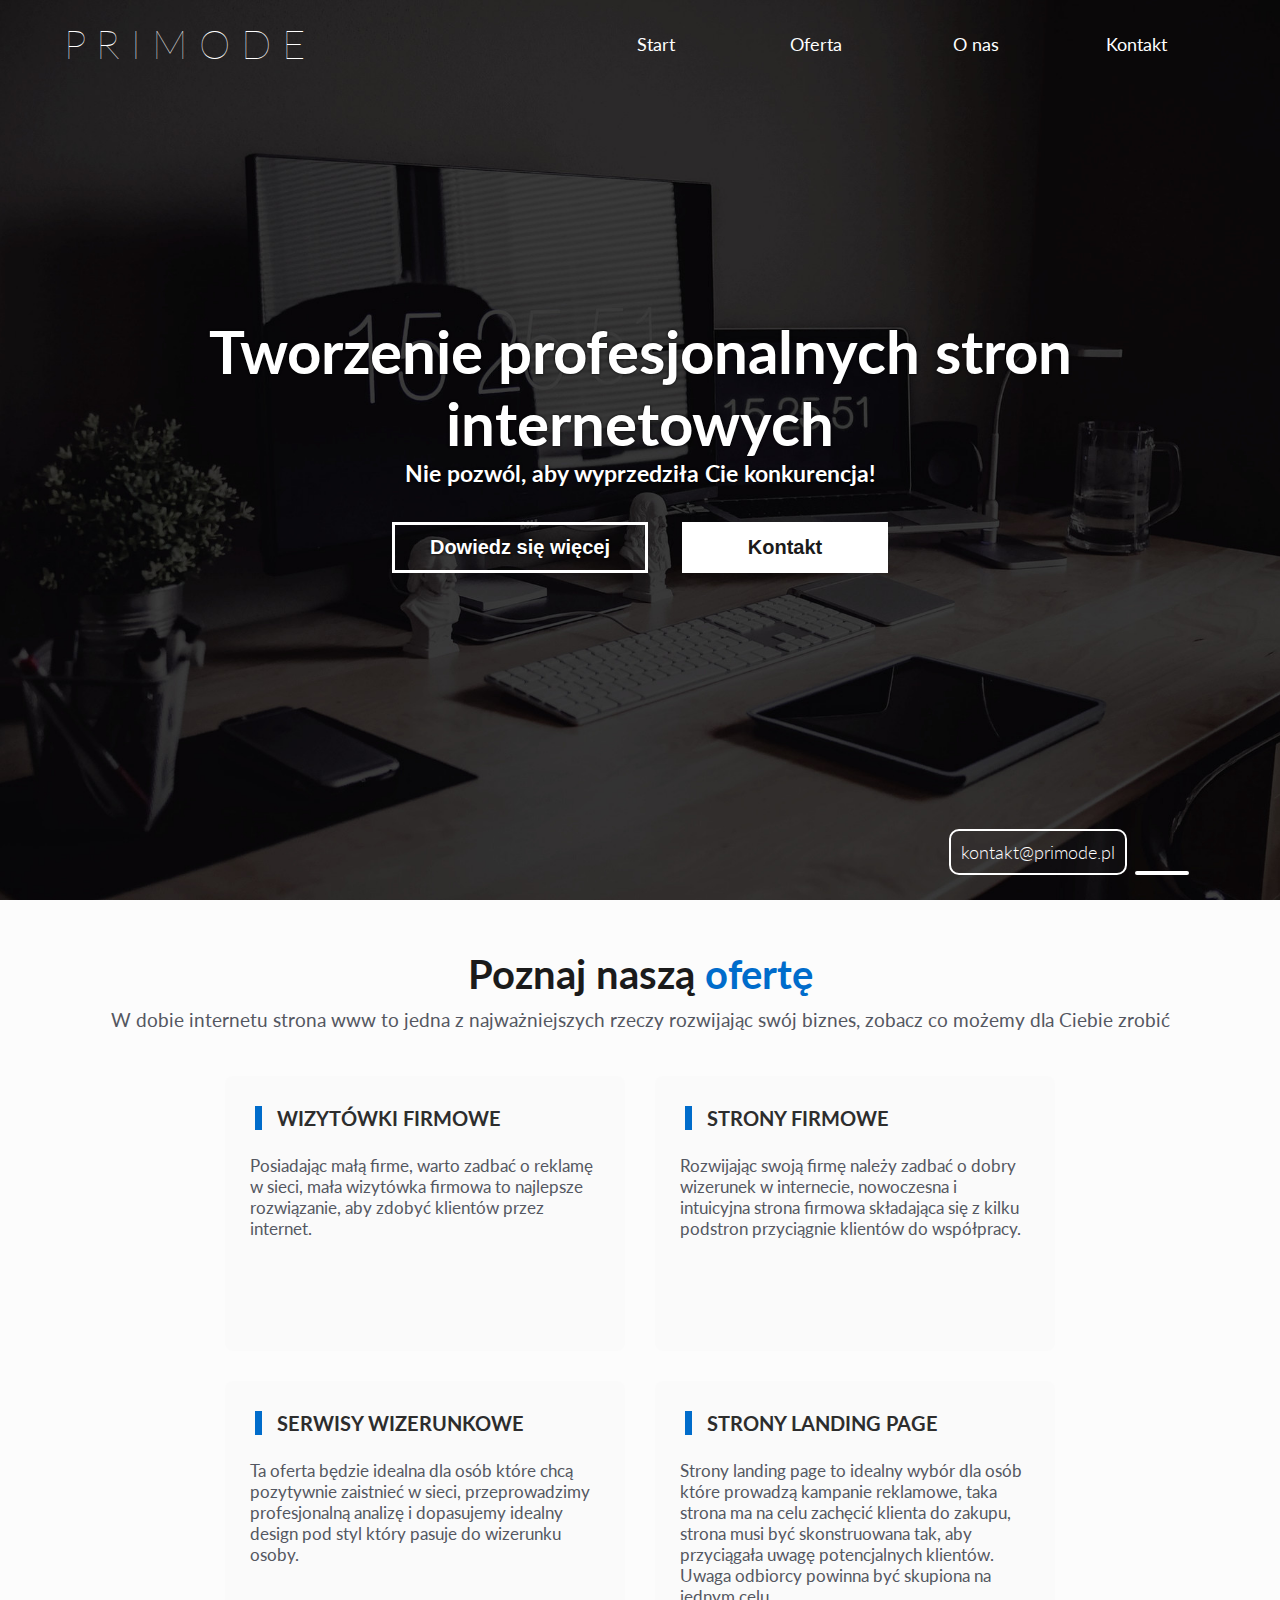
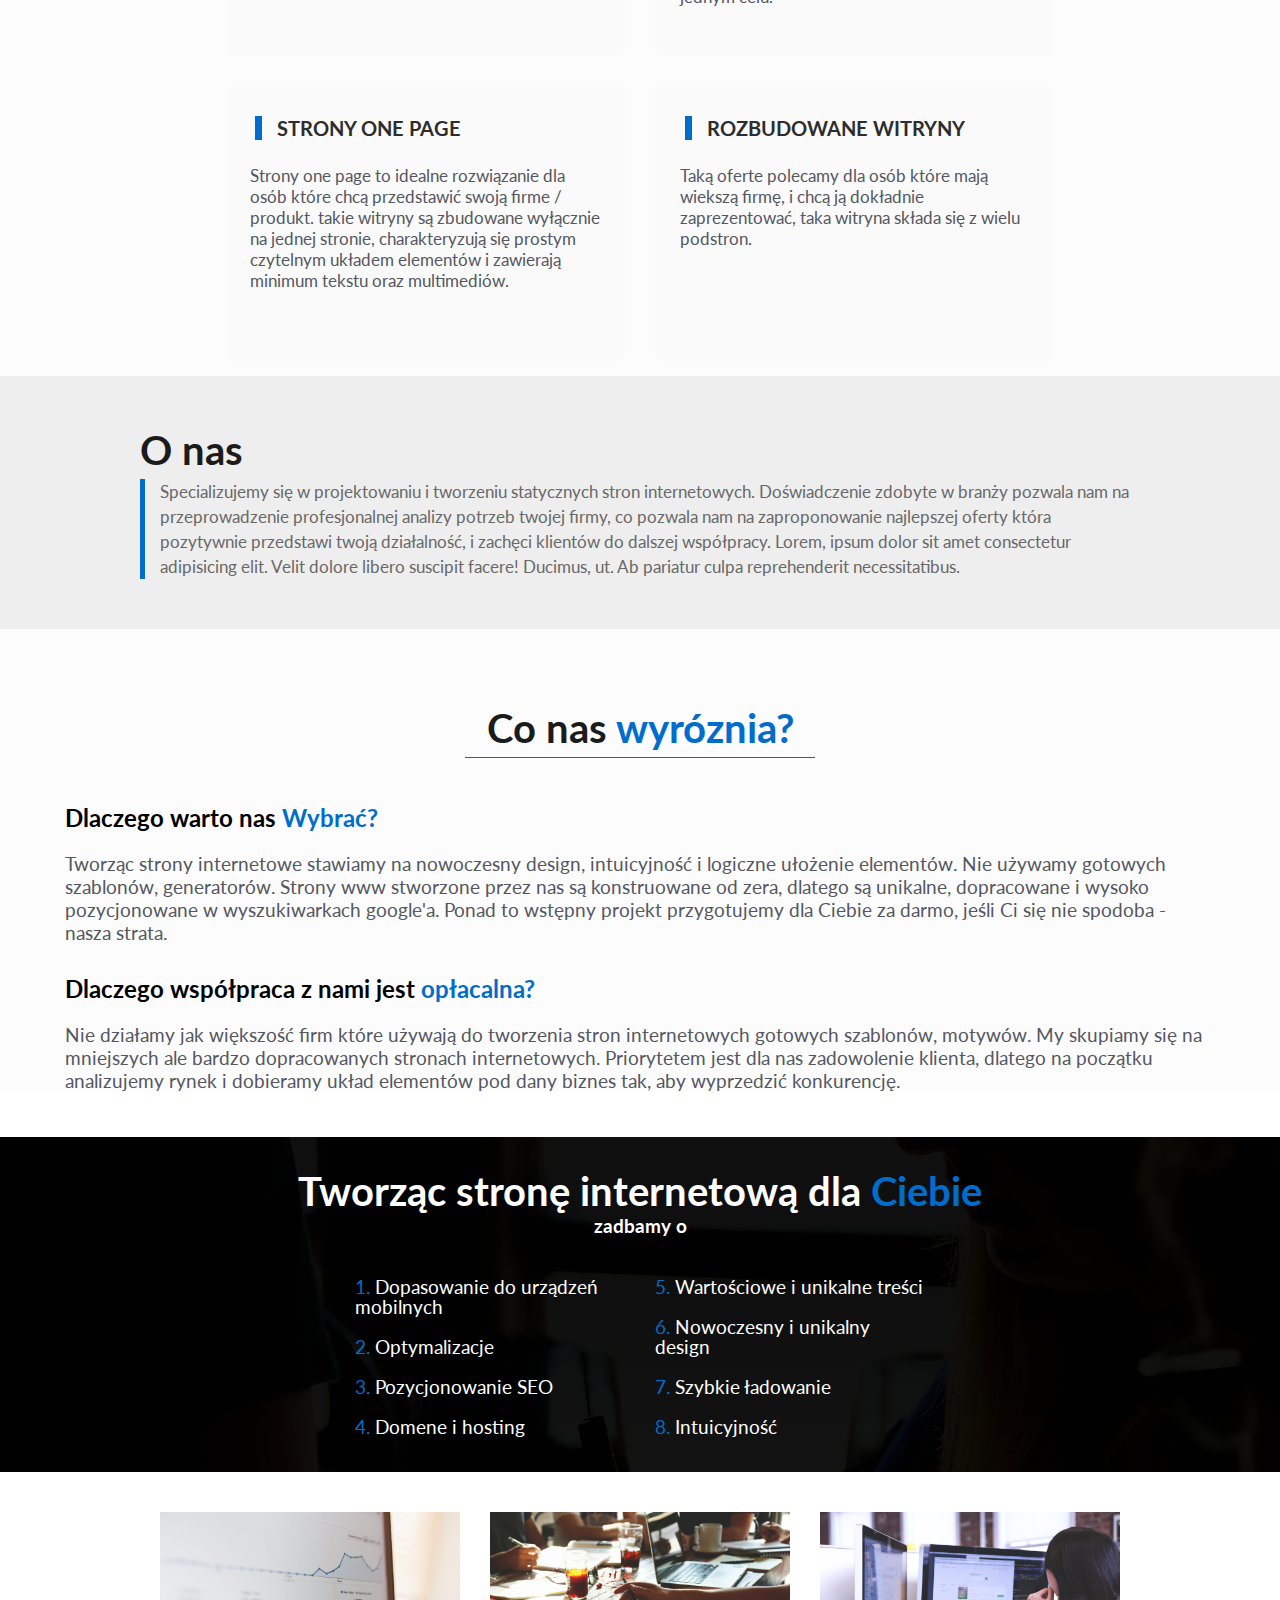
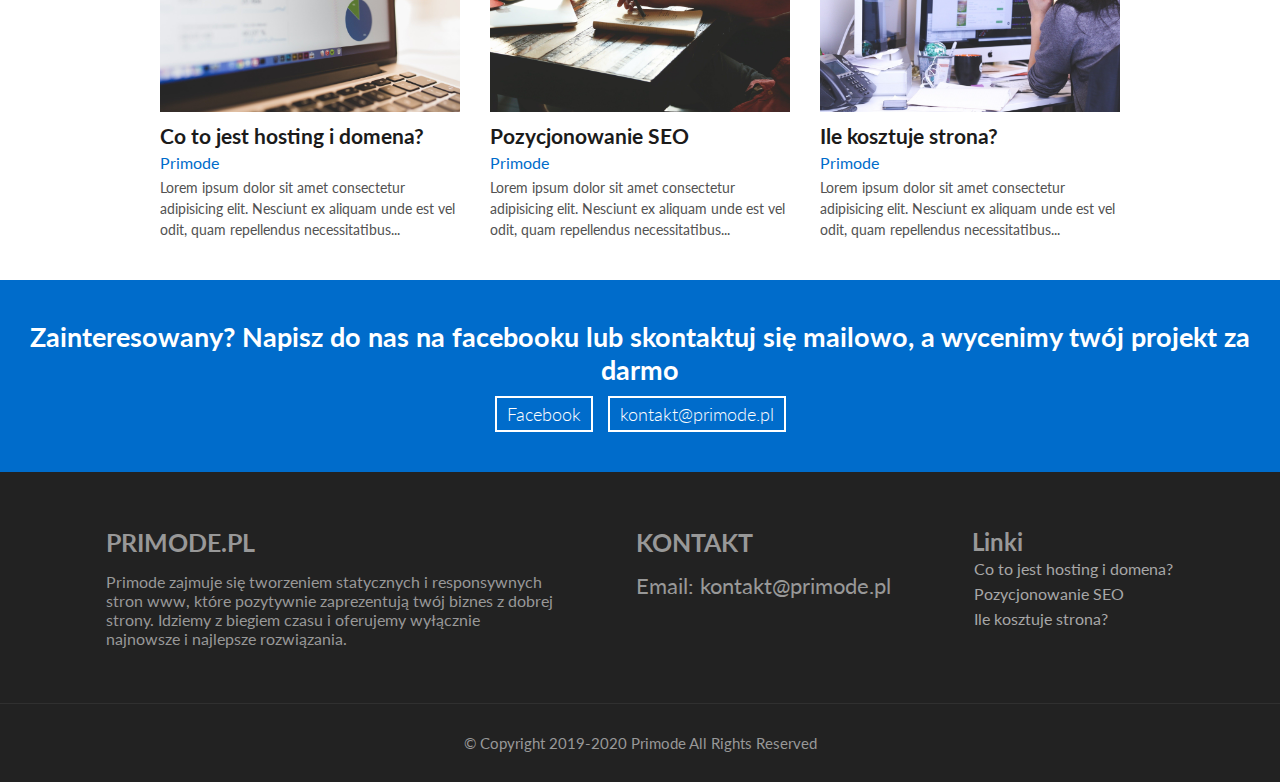
<file: index.html>
<!DOCTYPE html>
<html lang="pl">
<head>
    <meta charset="UTF-8">
    <meta name="viewport" content="width=device-width, initial-scale=1">
    <meta name="description" content="Zajmujemy się projektowaniem i tworzeniem profesjonalnych i nowoczesnych stron internetowych, które będą najlepszą wizytówką dla Twojego biznesu. ">
    <meta http-equiv="X-UA-Compatible" content="ie=edge,chrome=1">
    <meta name="robots" content="index, follow">
    <meta name="author" content="Primode">
    <title>Projektowanie i tworzenie nowoczesnych stron internetowych | Primode</title>
    <link rel="Stylesheet" href="style.css">
    <link rel="shortcut icon" href="images/gm.png">

    <link rel="stylesheet" href="https://use.fontawesome.com/releases/v5.7.2/css/all.css" integrity="sha384-fnmOCqbTlWIlj8LyTjo7mOUStjsKC4pOpQbqyi7RrhN7udi9RwhKkMHpvLbHG9Sr" crossorigin="anonymous">

    <link href="https://fonts.googleapis.com/css?family=Lato&display=swap" rel="stylesheet">

</head>
<body>
    <header id="home">
        <nav class="nav">
            <div class="navigation">
                <div class="logo">
                    <a href="index.html"><h2>P R I M O D E</h2></a>
                </div>
                <div class="menu-toggle" id="menu-toggle">
                    <i class="fas fa-bars"></i>
                </div>
                <div class="menu">
                    <ul class="list-ul">
                        <li class="list-li"><a href="#home">Start</a></li>
                        <li class="list-li"><a href="#offer">Oferta</a></li>
                        <li class="list-li"><a href="#about-us">O nas</a></li>	
                        <li class="list-li"><a href="#contact">Kontakt</a></li>			
                    </ul>
                </div>
            </div>
        </nav>
        <section class="main">
            <div class="main-container">
                <h1>Tworzenie profesjonalnych stron internetowych</h1>
                <h2>Nie pozwól, aby wyprzedziła Cie konkurencja!</h2>
                <div class="main-container-button">
                    <a class="button" href="#offer">Dowiedz się więcej</a>
                    <a class="button-contact" href="#contact">Kontakt</a>
                </div>
            </div>
            <div class="icons">
                <div class="icon-fb">
                    <a href="#">
                        <span class="fab fa-facebook-f"></span>
                    </a>
                </div>
                <div class="icon-email"><h3 class="icons-h3">kontakt@primode.pl</h3></div>
                <div class="down">
                    <a href="#contact">
                        <span class="fas fa-chevron-down" ></span>
                    </a>
                </div>
            </div>
        </section>
    </header>
    <main>
        <section class="offer" id="offer">
            <h2 class="offer-text-h2">Poznaj naszą <span class="offer-span">ofertę</span></h2>
            <p class="offer-text-p">W dobie internetu strona www to jedna z najważniejszych rzeczy rozwijając swój biznes, zobacz co możemy dla Ciebie zrobić</p>
            <div class="offer-container">
                <div class="offer-tiles">
                    <h2 class="offer-tiles-h2">WIZYTÓWKI FIRMOWE</h2>
                    <p class="offer-tiles-p">Posiadając małą firme, warto zadbać o reklamę w sieci, mała wizytówka firmowa to najlepsze rozwiązanie, aby zdobyć klientów przez internet. </p>
                </div>
                <div class="offer-tiles">
                    <h2 class="offer-tiles-h2">STRONY FIRMOWE</h2>
                    <p class="offer-tiles-p">Rozwijając swoją firmę należy zadbać o dobry wizerunek w internecie, nowoczesna i intuicyjna strona firmowa składająca się z kilku podstron przyciągnie klientów do współpracy.</p>
                </div>
                <div class="offer-tiles">
                    <h2 class="offer-tiles-h2">SERWISY WIZERUNKOWE</h2>
                    <p class="offer-tiles-p">Ta oferta będzie idealna dla osób które chcą pozytywnie zaistnieć w sieci, przeprowadzimy profesjonalną analizę i dopasujemy idealny design pod styl który pasuje do wizerunku osoby.</p>
                </div>
                <div class="offer-tiles">
                    <h2 class="offer-tiles-h2">STRONY LANDING PAGE</h2>
                    <p class="offer-tiles-p">Strony landing page to idealny wybór dla osób które prowadzą kampanie reklamowe, taka strona ma na celu zachęcić klienta do zakupu, strona musi być skonstruowana tak, aby przyciągała uwagę potencjalnych klientów. Uwaga odbiorcy powinna być skupiona na jednym celu.</p>
                </div>
                <div class="offer-tiles">
                    <h2 class="offer-tiles-h2">STRONY ONE PAGE</h2>
                    <p class="offer-tiles-p">Strony one page to idealne rozwiązanie dla osób które chcą przedstawić swoją firme / produkt. takie witryny są zbudowane wyłącznie na jednej stronie, charakteryzują się prostym czytelnym układem elementów i zawierają minimum tekstu oraz multimediów. </p>
                </div>
                <div class="offer-tiles">
                    <h2 class="offer-tiles-h2">ROZBUDOWANE WITRYNY</h2>
                    <p class="offer-tiles-p">Taką oferte polecamy dla osób które mają wiekszą firmę, i chcą ją dokładnie zaprezentować, taka witryna składa się z wielu podstron.   </p>
                </div>
            </div>
        </section>
        <section class="about-us" id="about-us">
            <div class="about-us-text">
                <h2 class="about-us-text-h2">O <span class="about-us-text-span">nas</span></h2>
                <p class="about-us-text-p">Specializujemy się w projektowaniu i tworzeniu statycznych stron internetowych. Doświadczenie zdobyte w branży pozwala nam na przeprowadzenie profesjonalnej analizy potrzeb twojej firmy, co pozwala nam na zaproponowanie najlepszej oferty która pozytywnie przedstawi twoją działalność, i zachęci klientów do dalszej współpracy. Lorem, ipsum dolor sit amet consectetur adipisicing elit. Velit dolore libero suscipit facere! Ducimus, ut. Ab pariatur culpa reprehenderit necessitatibus.</p>
            </div>
        </section>
        <section class="content">
            <h2 class="content-text-h2">Co nas <span class="content-text-span">wyróznia?</span></h2>
            <p class="content-text-p"></p>
            <div class="content-container-text">
                <h2 class="content-container-text-h2">Dlaczego warto nas <span class="content-container-text-span">Wybrać?</span></h2>
                <p class="content-container-text-p">Tworząc strony internetowe stawiamy na nowoczesny design, intuicyjność i logiczne ułożenie elementów. Nie używamy gotowych szablonów, generatorów. Strony www stworzone przez nas są konstruowane od zera, dlatego są unikalne, dopracowane i wysoko pozycjonowane w wyszukiwarkach google'a. Ponad to wstępny projekt przygotujemy dla Ciebie za darmo, jeśli Ci się nie spodoba - nasza strata.</p>
                <h2 class="content-container-text-h2">Dlaczego współpraca z nami jest <span class="content-container-text-span">opłacalna?</span></h2>
                <p class="content-container-text-p">Nie działamy jak większość firm które używają do tworzenia stron internetowych gotowych szablonów, motywów. My skupiamy się na mniejszych ale bardzo dopracowanych stronach internetowych. Priorytetem jest dla nas zadowolenie klienta, dlatego na początku analizujemy rynek i dobieramy układ elementów pod dany biznes tak, aby wyprzedzić konkurencję.</p>
            </div>
        </section>
        <section class="description">
            <div class="description-container">
                <h2 class="description-container-h2">Tworząc stronę internetową dla <span class="description-container-h2-span">Ciebie</span></h2>
                <h3 class="description-container-h3">zadbamy o</h3>
                <div class="description-content">
                    <div class="description-content-container">
                        <ul class="description-ul">
                            <li class="description-li"><span class="description-span">1.</span> Dopasowanie do urządzeń mobilnych</li>
                            <li class="description-li"><span class="description-span">2.</span> Optymalizacje</li>
                            <li class="description-li"><span class="description-span">3.</span> Pozycjonowanie SEO</li>
                            <li class="description-li"><span class="description-span">4.</span> Domene i hosting</li>
                        </ul>
                    </div>
                    <div class="description-content-container">
                        <ul class="description-ul">
                            <li class="description-li"><span class="description-span">5.</span> Wartościowe i unikalne treści</li>
                            <li class="description-li"><span class="description-span">6.</span> Nowoczesny i unikalny design</li>
                            <li class="description-li"><span class="description-span">7.</span> Szybkie ładowanie</li>
                            <li class="description-li"><span class="description-span">8.</span> Intuicyjność</li>
                        </ul>
                    </div>
                </div>
            </div>
        </section>
        <section class="blog">
            <div class="blog-container">
                <div class="blog-tiles">
                    <div class="picture">
                        <img src="images/photo1.jpg">
                        <div class="pic"></div>
                    </div>
                    <h2>Co to jest hosting i domena?</h2>
                    <p class="name">Primode</p>
                    <p class="blog-description">Lorem ipsum dolor sit amet consectetur adipisicing elit. Nesciunt ex aliquam unde est vel odit, quam repellendus necessitatibus...</p>
                </div>
                <div class="blog-tiles">
                    <div class="picture">
                        <img src="images/photo2.jpg">
                        <div class="pic"></div>
                    </div>
                    <h2>Pozycjonowanie SEO</h2>
                    <p class="name">Primode</p>
                    <p class="blog-description">Lorem ipsum dolor sit amet consectetur adipisicing elit. Nesciunt ex aliquam unde est vel odit, quam repellendus necessitatibus...</p>
                </div>
                <div class="blog-tiles">
                    <div class="picture">
                        <img src="images/photo3.jpg">
                        <div class="pic"></div>
                    </div>
                    <h2>Ile kosztuje strona?</h2>
                    <p class="name">Primode</p>
                    <p class="blog-description">Lorem ipsum dolor sit amet consectetur adipisicing elit. Nesciunt ex aliquam unde est vel odit, quam repellendus necessitatibus...</p>
                    
                </div>
            </div>    
            </section>
        <section class="mini-contact">
            <div class="mini-contact-container">
                <h2 class="mini-contact-container-h2">Zainteresowany? Napisz do nas na facebooku lub skontaktuj się mailowo, a wycenimy twój projekt za darmo</h2>
                <div class="mini-contact-content">
                    <div class="mini-contact-fb">
                        <a href="#">
                            <h3 class="icons-h3">Facebook</h3>
                        </a>
                    </div>
                    <div class="mini-contact-email"><h3 class="icons-h3">kontakt@primode.pl</h3></div>
                </div>
            </div>
        </section>
    </main>
    <footer>
        <section class="contact" id="contact">
            <div class="contact-left">
                <h2 class="contact-left-h2">PRIMODE.PL</h2>
                <p class="contact-left-p">Primode zajmuje się tworzeniem statycznych i responsywnych stron www, które pozytywnie zaprezentują twój biznes z dobrej strony. Idziemy z biegiem czasu i oferujemy wyłącznie najnowsze i najlepsze rozwiązania.</p>
            </div>
            <div class="contact-right">
                <h2 class="contact-left-h2">KONTAKT</h2>
                <p class="contact-right-p">Email: kontakt@primode.pl</p>
                <span class="fab fa-facebook-square"></span>
            </div>
            <div class="contact-center">
                <h2 class="contact-center-h2">Linki</h2>
                <a href="#">Co to jest hosting i domena?</a><br>
                <a href="#">Pozycjonowanie SEO</a><br>
                <a href="#">Ile kosztuje strona?</a>
            </div>
        </section>
        <div class="footer">
            <p>© Copyright 2019-2020 Primode All Rights Reserved</p>
            
        </div>
    </footer>

    <script src="https://code.jquery.com/jquery-3.3.1.js"></script>
    <script src="menu.js"></script>
    <script src="nav.js"></script>
    <script src="scroll.js"></script>
</body>
</html>
</file>
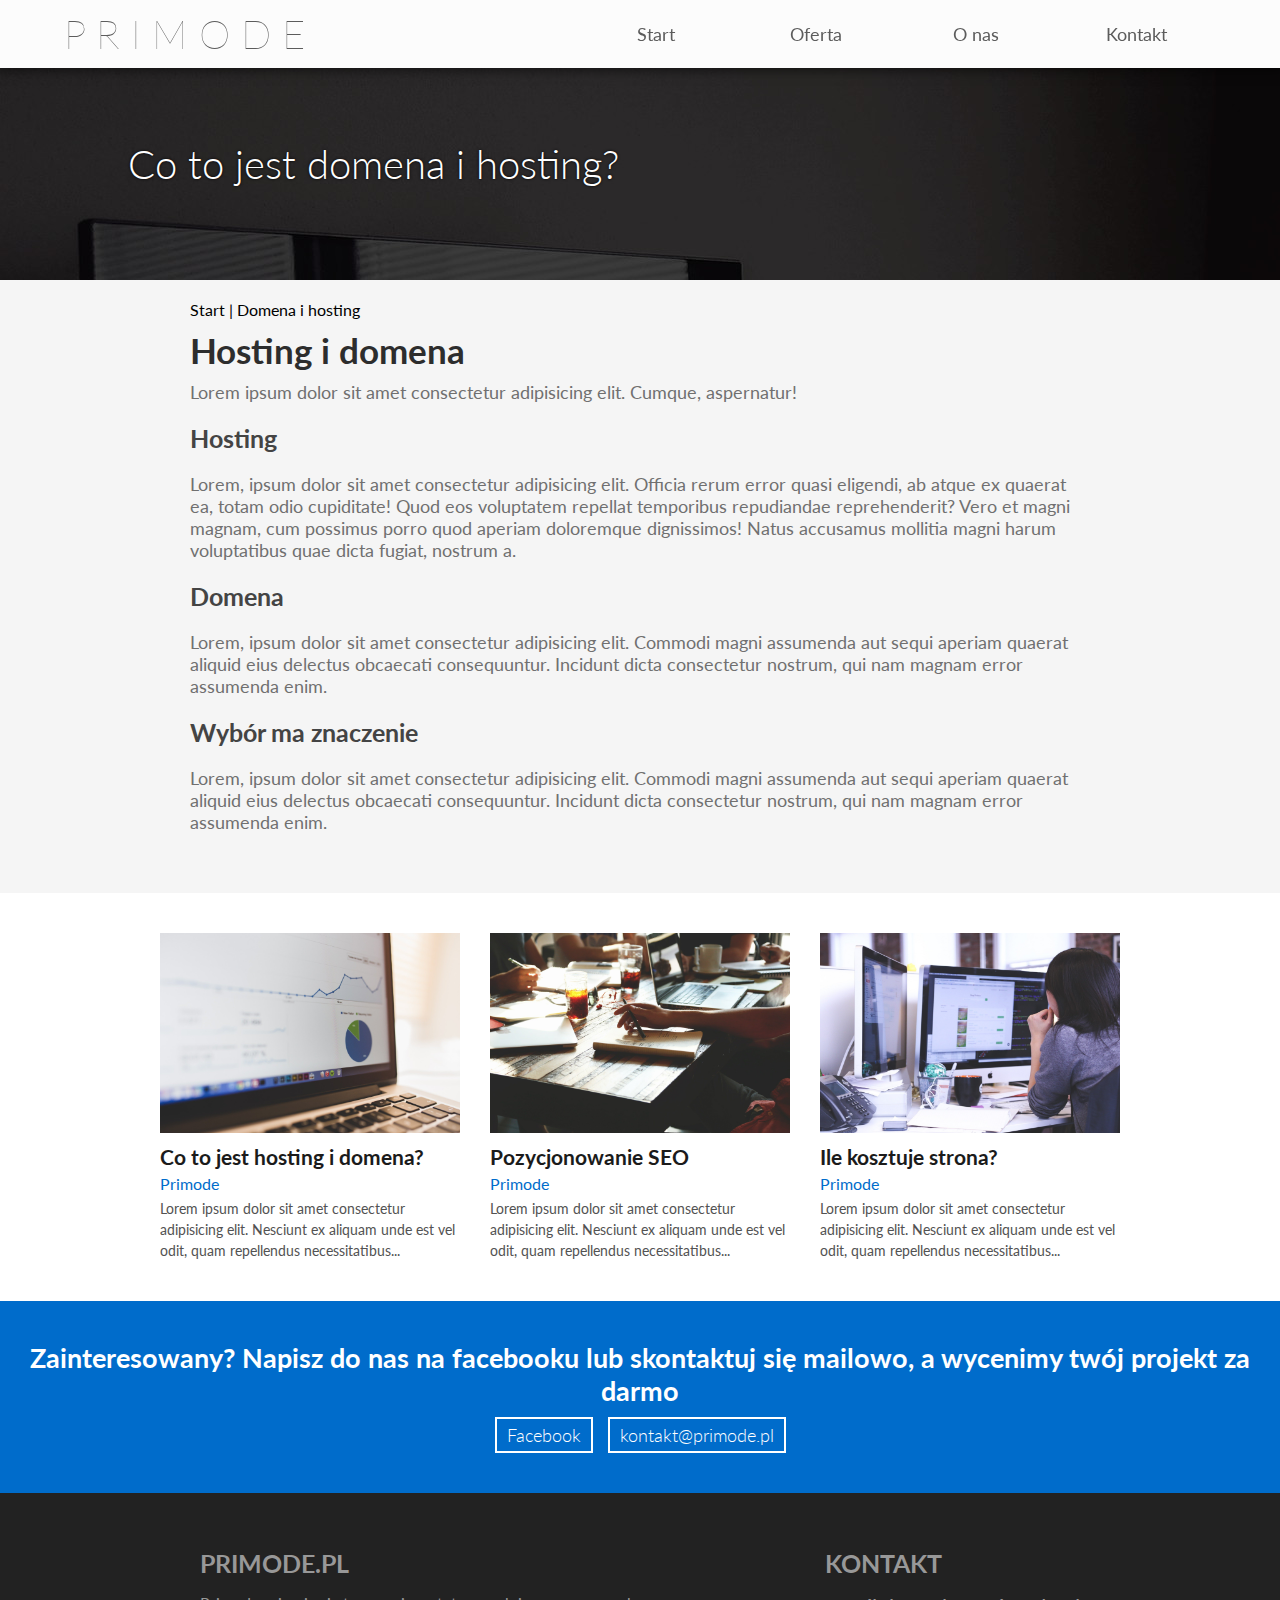
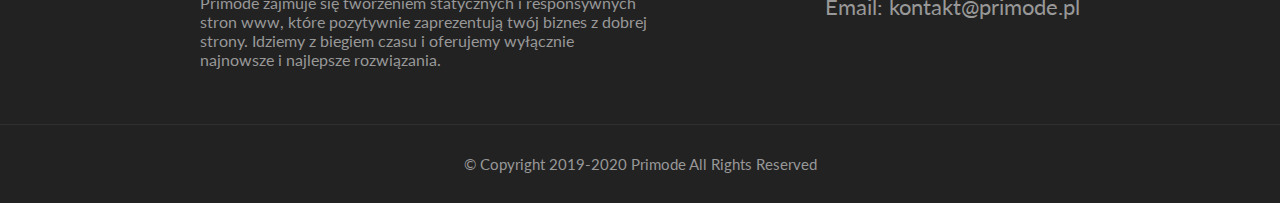
<file: Hosting-domena.html>
<!DOCTYPE html>
<html lang="pl">
<head>
    <meta charset="UTF-8">
    <meta name="viewport" content="width=device-width, initial-scale=1">
    <meta name="description" content="Zajmujemy się projektowaniem i tworzeniem profesjonalnych i nowoczesnych stron internetowych, które będą najlepszą wizytówką dla Twojego biznesu. ">
    <meta http-equiv="X-UA-Compatible" content="ie=edge,chrome=1">
    <meta name="robots" content="index, follow">
    <meta name="author" content="Primode">
    <title>Projektowanie i tworzenie nowoczesnych stron internetowych | Primode</title>
    <link rel="Stylesheet" href="style.css">
    <link rel="shortcut icon" href="images/gm.png">

    <link rel="stylesheet" href="https://use.fontawesome.com/releases/v5.7.2/css/all.css" integrity="sha384-fnmOCqbTlWIlj8LyTjo7mOUStjsKC4pOpQbqyi7RrhN7udi9RwhKkMHpvLbHG9Sr" crossorigin="anonymous">

    <link href="https://fonts.googleapis.com/css?family=Lato&display=swap" rel="stylesheet">

</head>
<body>
    <header id="home">
        <nav class="nav-active">
            <div class="navigation">
                <div class="logo">
                    <a href="index.html"><h2>P R I M O D E</h2></a>
                </div>
                <div class="menu-toggle" id="menu-toggle">
                    <i class="fas fa-bars"></i>
                </div>
                <div class="menu">
                    <ul class="list-ul">
                        <li class="list-li"><a href="#home">Start</a></li>
                        <li class="list-li"><a href="index.html">Oferta</a></li>
                        <li class="list-li"><a href="#about-us">O nas</a></li>	
                        <li class="list-li"><a href="#contact">Kontakt</a></li>			
                    </ul>
                </div>
            </div>
        </nav>
    </header>
    <main>
        <section class="main-window">
            <h1>Co to jest domena i hosting?</h1>
        </section>
        <section class="content-place">
            <div class="content-container">
                <div class="content-container-text-place">
                    <div class="content-container-a">
                        <a href="#">Start</a> | <a href="#">Domena i hosting</a>
                    </div>
                    <h2>Hosting i domena</h2>
                    <p>Lorem ipsum dolor sit amet consectetur adipisicing elit. Cumque, aspernatur!</p>
                    <h3>Hosting</h3>
                    <p>Lorem, ipsum dolor sit amet consectetur adipisicing elit. Officia rerum error quasi eligendi, ab atque ex quaerat ea, totam odio cupiditate! Quod eos voluptatem repellat temporibus repudiandae reprehenderit? Vero et magni magnam, cum possimus porro quod aperiam doloremque dignissimos! Natus accusamus mollitia magni harum voluptatibus quae dicta fugiat, nostrum a.</p>
                    <h3>Domena</h3>
                    <p>Lorem, ipsum dolor sit amet consectetur adipisicing elit. Commodi magni assumenda aut sequi aperiam quaerat aliquid eius delectus obcaecati consequuntur. Incidunt dicta consectetur nostrum, qui nam magnam error assumenda enim.</p>
                    <h3>Wybór ma znaczenie</h3>
                    <p>Lorem, ipsum dolor sit amet consectetur adipisicing elit. Commodi magni assumenda aut sequi aperiam quaerat aliquid eius delectus obcaecati consequuntur. Incidunt dicta consectetur nostrum, qui nam magnam error assumenda enim.</p>
                </div>
            </div>
        </section>
        </section>
        <section class="blog">
            <div class="blog-container">
                <div class="blog-tiles">
                    <div class="picture">
                        <img src="images/photo1.jpg">
                        <div class="pic"></div>
                    </div>
                    <h2>Co to jest hosting i domena?</h2>
                    <p class="name">Primode</p>
                    <p class="blog-description">Lorem ipsum dolor sit amet consectetur adipisicing elit. Nesciunt ex aliquam unde est vel odit, quam repellendus necessitatibus...</p>
                </div>
                <div class="blog-tiles">
                    <div class="picture">
                        <img src="images/photo2.jpg">
                        <div class="pic"></div>
                    </div>
                    <h2>Pozycjonowanie SEO</h2>
                    <p class="name">Primode</p>
                    <p class="blog-description">Lorem ipsum dolor sit amet consectetur adipisicing elit. Nesciunt ex aliquam unde est vel odit, quam repellendus necessitatibus...</p>
                </div>
                <div class="blog-tiles">
                    <div class="picture">
                        <img src="images/photo3.jpg">
                        <div class="pic"></div>
                    </div>
                    <h2>Ile kosztuje strona?</h2>
                    <p class="name">Primode</p>
                    <p class="blog-description">Lorem ipsum dolor sit amet consectetur adipisicing elit. Nesciunt ex aliquam unde est vel odit, quam repellendus necessitatibus...</p>
                    
                </div>
            </div>    
            </section>
        <section class="mini-contact">
            <div class="mini-contact-container">
                <h2 class="mini-contact-container-h2">Zainteresowany? Napisz do nas na facebooku lub skontaktuj się mailowo, a wycenimy twój projekt za darmo</h2>
                <div class="mini-contact-content">
                    <div class="mini-contact-fb">
                        <a href="#">
                            <h3 class="icons-h3">Facebook</h3>
                        </a>
                    </div>
                    <div class="mini-contact-email"><h3 class="icons-h3">kontakt@primode.pl</h3></div>
                </div>
            </div>
        </section>
    </main>
    <footer>
        <section class="contact" id="contact">
            <div class="contact-left">
                <h2 class="contact-left-h2">PRIMODE.PL</h2>
                <p class="contact-left-p">Primode zajmuje się tworzeniem statycznych i responsywnych stron www, które pozytywnie zaprezentują twój biznes z dobrej strony. Idziemy z biegiem czasu i oferujemy wyłącznie najnowsze i najlepsze rozwiązania.</p>
            </div>
            <div class="contact-right">
                <h2 class="contact-left-h2">KONTAKT</h2>
                <p class="contact-right-p">Email: kontakt@primode.pl</p>
                <span class="fab fa-facebook-square"></span>
            </div>
        </section>
        <div class="footer">
            <p>© Copyright 2019-2020 Primode All Rights Reserved</p>
            
        </div>
    </footer>

    <script src="https://code.jquery.com/jquery-3.3.1.js"></script>
    <script src="menu.js"></script>
    <script src="scroll.js"></script>
</body>
</html>
</file>
<file: style.css>
* {
    padding: 0;
    margin: 0;
    text-decoration: none;
    font-family: 'Lato', sans-serif;
    cursor: default;
}

/*-------------------------------------------------
HEADER
 --------------------------------------------------*/

.nav {
    padding: 20px 0px;
    width: 100%;
    position: absolute;
    z-index: 10;
    transition: 0.5s;
}

.navigation {
    margin: 0 auto;
    width: 90%;
    display: flex;
    justify-content: space-between;
}

.logo {
    width: auto;
    cursor: pointer;
    text-decoration: none;
}

.logo h2 {
    cursor: pointer;
    font-size: 40px;
    color: white;
    font-weight: 100;
    font-family: 'Lato', sans-serif;
}

.logo span {
    font-weight: 900;
    color: grey;
}

.logo h1:hover {
    color: grey;
    transition-duration: 0.5s;
}

.menu-toggle {
    text-align: right;
    box-sizing: border-box;
    font-size: 35px;
    color: white;
    display: none;
}

i {
    cursor: pointer;
}

.menu {
    width: auto;
    text-align: center;
    cursor: pointer;
}

.list-ul {
    display: flex;
    align-items: center;
	padding: 0;
	list-style-type: none;
	font-size: 18px;
	height: 100%;
	line-height: 200%;
    color: white;
}

.list-li a {
    height: 100%;
	color: white;
	text-decoration: none;
    font-family: 'Lato', sans-serif;
    cursor: pointer;
}

.list-li {
    width: 160px;
    float: left;
}

ul > li:hover  {
    transition-duration: 0.5s;
    color: grey;
}

ul > li:hover > a {
    color: grey;
    transition-duration: 0.5s;

}

@media (max-width: 1100px) {
    .navigation {
        display: block;
    }

    .menu-toggle {
        display: block;
    }

    .list-li {
        display: block;
        text-align: center;
        float: none;
        width: 100%;
    }

    .list-ul {
        display: inline-block;
    }

    .menu {
        background-color: rgba(218, 218, 218, 0.068);
        display: none;
        max-width: 800px;
        margin: 0 auto;
        float: none;
        padding-bottom: 5px;
    }

    .showing {
        display: block;
    }

    .logo {
        margin-left: 30px;
        position: absolute;
    }

    .logo h2 {
        font-size: 25px;
        margin-top: 7px;
    }
}

.nav-active {
    padding: 10px 0px;
    width: 100%;
    position: fixed;
    z-index: 10;
    background-color: #fcfcfc;
    transition: 0.5s;
    -webkit-box-shadow: 0px 0px 10px 3px rgba(0, 0, 0, 0.5);
    box-shadow: 0px 0px 10px 3px rgba(0, 0, 0, 0.5);
}

.nav-active .logo h2{
    color: rgb(92, 92, 92);
}

.nav-active .menu .list-ul a {
    color: rgb(92, 92, 92);
}

.nav-active .menu-toggle {
    color: #438afc;
}

.main {
    width: 100%;
    height: 100vh;
    background: #272727 no-repeat 50% 0% url(images/background10.jpg);
    background-repeat: no-repeat;
    background-attachment: fixed;
    background-size: cover;
}

.main-container {
    top: 35%;
    width: 100%;
    position: absolute;
}

.main-container h1 {
    text-align: center;
    font-size: 60px;
    color: white;
    margin-bottom: 15px;
    margin: 0px 15px 0px 15px;
    text-shadow: 0px 0px 3px #000;

}

.main-container h2 {
    font-size: 23px;
    text-align: center;
    color: white;
    text-shadow: 0px 0px 3px #000;
}

.main-container-button {
    text-align: center;
    margin-top: 20px;
}

.button {
    text-decoration: none;
    text-align: center;
    border: 3px solid white;
    background-color: initial;
    width: 250px;
    line-height: 45px;
    display: inline-block;
    font-family: Arial;
    font-weight: 600;
    margin: 15px 15px 0px 15px;
    font-size: 20px;
    transition-duration: .4s;
    color: white;
    cursor: pointer;
    text-shadow: 0px 0px 3px #000;
}

.button-contact {
    text-decoration: none;
    text-align: center;
    border: 3px solid white;
    background-color: #ffffff;
    width: 200px;
    line-height: 45px;
    display: inline-block;
    font-family: Arial;
    font-weight: 600;
    margin: 15px 15px 0px 15px;
    font-size: 20px;
    transition-duration: .4s;
    color: #1B1B1B;
    cursor: pointer;
}

.icons {
    display: flex;
}

.icon-fb {
    position: absolute;
    bottom: 25px;
    right: 5%;
    width: 50px;
    border-radius: 10px;
    cursor: pointer;
    border: 2px solid rgb(255, 255, 255);
    background-color: rgba(80, 80, 80, 0.096);
    -webkit-transform: translateX(-50%);
    transform: translateX(-50%);
    text-align: center;

}

.icon-fb span {
    font-size: 35px;
    margin: 7px 0px 7px 0px;
    color: white;
    cursor: pointer;
}

.icon-email {
    position: absolute;
    height: auto;
    bottom: 25px;
    right: 5%;
    border-radius: 10px;
    cursor: pointer;
    border: 2px solid rgb(255, 255, 255);
    background-color: rgba(80, 80, 80, 0.096);
    -webkit-transform: translateX(-50%);
    transform: translateX(-50%);
    text-align: center;
    color: white;
    padding: 5px;
}

.icons-h3 {
    color: white;
    padding: 5px;
    font-weight: 300;
    font-size: 18px;
    cursor: pointer;
}

.down span {
    cursor: pointer;
    font-size: 60px;
    color: white;
    animation: animate 1s linear infinite;
    position: absolute;
    bottom: 15px;
    left: 50%;
    -webkit-transform: translateX(-50%);
    transform: translateX(-50%);
    transition: 0.5s;
}

@keyframes animate
{
    50%
    {
        transition: 0.5s;
        top: 93%;
    }

}

@media (max-width: 1150px) {
    .main-container h1 {
        font-size: 40px;
    }

    .main-container h2 {
        font-size: 20px;
    }

    .button {
        font-size: 16px;
        width: 200px;
        border: 2px solid white;
        line-height: 43px;
    }

    .button-contact {
        font-size: 16px;
        width: 200px;
        line-height: 43px;
        border: 2px solid white;
    }


}

@media (max-width: 900px) {
    .down span {
        display: none;
    }
}

@media (max-width: 650px) {
    .main-container h1 {
        font-size: 33px;
    }

    .main-container h2 {
        font-size: 16px;
    }

    .button {
        font-size: 14px;
        width: 170px;
        border: 2px solid white;
        line-height: 40px;
    }

    .button-contact {
        font-size: 14px;
        width: 170px;
        border: 2px solid white;
        line-height: 40px;
    }

    .icons-h3 {
        font-size: 13px;
    }

    .icon-fb span {
        font-size: 25px;
        margin: 5px 0px 5px 0px;
    }

    .icon-email {
        position: absolute;
        height: auto;
        bottom: 25px;
        right: 5%;
        border-radius: 10px;
        cursor: pointer;
        border: 2px solid rgb(255, 255, 255);
        background-color: rgba(80, 80, 80, 0.096);
        -webkit-transform: translateX(-50%);
        transform: translateX(-50%);
        text-align: center;
        color: white;
        font-size: 10px;
        padding: 3px;
    }

    .icon-fb {
        position: absolute;
        bottom: 25px;
        right: 5%;
        width: 35px;
        border-radius: 10px;
        cursor: pointer;
        border: 2px solid rgb(255, 255, 255);
        background-color: rgba(80, 80, 80, 0.096);
        -webkit-transform: translateX(-50%);
        transform: translateX(-50%);
        text-align: center;
    }

    .main-container {
        top: 32%;
        width: 100%;
        position: absolute;

}


@media (max-width: 490px) {
    .main-container h1 {
        font-size: 27px;
    }

    .main-container h2 {
        font-size: 14px;
    }

    .button {
        font-size: 14px;
        width: 150px;
        margin-top: 0;
        border: 2px solid white;
        line-height: 32px;
    }

    .button-contact {
        font-size: 14px;
        width: 150px;
        border: 2px solid white;
        line-height: 32px;
    }

    .button-contact {
        display: none;
    } 
}
}




/*-------------------------------------------------
    END HEADER
 --------------------------------------------------*/

 /*-------------------------------------------------
    MAIN
 --------------------------------------------------*/

  /*-------------------------------------------------
    OFFER
 --------------------------------------------------*/

 .offer {
    background-color: #fcfcfc;
 }

 .offer-text-h2 {
    padding-top: 50px;
    text-align: center;
    font-size: 40px;
    color: #1B1B1B
 }

 .offer span {
    color: #006CCB;
}

 .offer-text-p {
    margin: 10px 0px 30px 0px;
    text-align: center;
    font-size: 19px;
    color: #545761;
 }

 .offer-container {
    display: flex;
    flex-flow: row wrap;
    max-width: 1500px;
    justify-content: center;
    margin: 0 auto;
    align-items: center;
    justify-content: center;
 }

 .offer-tiles {
    height: 275px;
    width: 400px;
    margin: 15px;
    background-color: rgb(250, 250, 250);
    border-radius: 8px;
 }

 .offer-tiles:hover {
    box-shadow: 0 7px 15px rgba(0, 0, 0, 0.007), inset 0 0px 5px 1px rgba(0, 0, 0, 0.041);
 }

 .offer-tiles-h2 {
     color: #2D2D2D;
     margin-top: 30px;
     margin-left: 30px;
     border-left: 7px solid #006CCB;
     padding-left: 15px;
     font-size: 20px;
 }

 .offer-tiles-p {
     color: #545761;
     margin: 25px;
     font-size: 17px;
 }

 @media (max-width: 876px) {
     .offer-tiles {
        margin: 0px 15px 0px 15px;
    }

    .offer-text-h2 {
        font-size: 30px;
    }
 }


  /*-------------------------------------------------
    END OFFER
 --------------------------------------------------*/

  /*-------------------------------------------------
    ABOUT-US
 --------------------------------------------------*/

.about-us {
    padding: 50px 15px 50px 15px;
    background-color: #eeeeee;
}

.about-us-text {
    margin: 0 auto;
    max-width: 1000px;
}

.about-us-text-h2 {
    padding-bottom: 5px;
    font-size: 40px;
    color: #1B1B1B;
    /* margin: 0 auto; */
}

.about-us-text-span {
    /* color: #006CCB; */
}

.about-us-text-p {
    border-left: 5px solid #006CCB;
    padding-left: 15px;
    line-height: 25px;
    font-size: 17px;
    text-align: left;
    color: #686868;
    margin: 0 auto;
}

.about-image img {
    width: 600px;
    height: 400px;
    border-radius: 7%;
}

@media (max-width: 876px) {
    .about-us-text-h2 {
        font-size: 30px;
        text-align: center;
    }
}

  /*-------------------------------------------------
    END ABOUT-US
 --------------------------------------------------*/

/*-------------------------------------------------
    CONTENT
 --------------------------------------------------*/

 .content {
    background-color: #fcfcfc;;
 }

.content-text-h2 {
    padding-bottom: 5px;
    border-bottom: 1px solid #006CCB;
    padding-top: 75px;
    font-size: 40px;
    color: #1B1B1B;
    width: 350px;
    text-align: center;
    margin: 0 auto;
}

.content-text-span {
    color: #006CCB;
}

.content-container-text {
    max-width: 1200px;
    margin: 45px auto;
}

.content-container-text p {
    padding-top: 10px;
    margin: 10px 25px 30px 25px;
    text-align: left;
    font-size: 19px;
    color: #545761;
}

.content-container-text-h2 {
    margin: 0px 25px 0px 25px;
}

.content-container-text-h2 span {
    color: #006CCB;
}

@media (max-width: 876px) {
    .content-text-h2 {
        font-size: 30px;
        width: 230px;
    }
}

  /*-------------------------------------------------
    END CONTENT
 --------------------------------------------------*/

   /*-------------------------------------------------
    DESCRIPTION
 --------------------------------------------------*/

 .description {
    background: #272727 no-repeat 50% 0% url(images/photo.png);
 }

 .description-container {
    padding-bottom: 35px;
 }

 .description-container-h2 {
    padding-top: 30px;
    color: white;
    text-align: center;
    font-size: 40px;
}

.description-container-h2-span {
    color: #006CCB;
}

.description-container-h3 {
    color: white;
    text-align: center;
}

.description-content {
    display: flex;
    align-items: center;
    justify-content: center;
    flex-flow: row wrap;
}

.description-content-container {

}

.description-ul {
    margin: 40px 15px 0px 15px; 
    display: block;
    width: 270px;
    line-height: 20px;
    list-style-type: none;
}

.description-li {
    color: white;
    font-size: 19px;
    margin: 20px 0px 0px 0px;
}

.description-span {
    color: #006CCB;
}

.description-li:hover {
    color: white;
}

@media (max-width: 776px) {


    .description-ul {
        margin-top: 0;
    }

    .description-container h2 {
        font-size: 30px;
    }

    .description-container-h3 {
        font-size: 15px;
    }
}

/*-------------------------------------------------
    END DESCRIPTION
 --------------------------------------------------*/

 /*-------------------------------------------------
    BLOG
 --------------------------------------------------*/

.blog {
    margin: 25px;
}

.blog-container {
    display: flex;
    flex-flow: row wrap;
    max-width: 1500px;
    justify-content: center;
    margin: 0 auto;
    align-items: center;
    justify-content: center;
}

.blog-tiles {
    margin: 15px;
    max-width: 300px;
    position: relative;
    overflow: hidden;
}


.blog-tiles h2 {
    font-size: 21px;
    color: rgb(27, 27, 27);
    margin-top: 8px;
    cursor: pointer;
}

.name {
    color: #006CCB;
    margin: 5px 0px 5px 0px;
    cursor: pointer;
}

.blog-description {
    font-size: 14px;
    line-height: 21px;
    color: rgb(82, 82, 82);
    cursor: pointer;
}

.blog-tiles img {
    width: 300px;
    height: 200px;
}

.blog-tiles img:hover {
    background-color: grey;
}

.picture .pic {
    cursor: pointer;
    position: absolute;
    display: block;
    width: 300px;
    height: 200px;
    background-color: #272727b4;
    left: 0px;
    top: 0px;
    opacity: 0;
    transition: opacity 0.3s ease-in-out;
}

.picture:hover .pic {
    opacity: 0.7;
}

.blog-tiles h2:hover {
    color: #006CCB;
}

 /*-------------------------------------------------
    END BLOG
 --------------------------------------------------*/


/*-------------------------------------------------
    MINI CONTACT
 --------------------------------------------------*/

.mini-contact {
    background-color: #006CCB;
}

.mini-contact-container {
    padding: 40px 0px 40px 0px;
    color: white;
    text-align: center;
}

.mini-contact-container-h2 {
    text-align: center;
    font-size: 27px;
    margin: 0px 15px 0px 15px;
}

.mini-contact-container-span {
    font-size: 35px;
    padding: 0px 15px 0px 15px;
}

#font {
    font-size: 50px;
}

.mini-contact-content {
    margin-top: 10px;
    display: flex;
    justify-content: center;
}

.mini-contact-fb {
    font-size: 35px;
    margin-right: 15px;
    border: 2px solid white;
    padding: 0px 5px 0px 5px;
}

.mini-contact-fb span {
    color: white;
}

.mini-contact-email {
    border: 2px solid white;
    padding: 0px 5px 0px 5px;
}

@media (max-width: 770px) {
    .mini-contact-container-h2 {
        font-size: 30px;
        margin-bottom: 10px;
    }

    .mini-contact-container-span { 
        font-size: 25px;
    }
}

@media (max-width: 560px) {
    .mini-contact-container-h2 {
        font-size: 25px;
    }

    .mini-contact-container-span { 
        font-size: 20px;
    }

    #font {
        font-size: 35px;
    }
}

/*-------------------------------------------------
    END MINI CONTACT
 --------------------------------------------------*/

 /*-------------------------------------------------
    FORMULARZ
 --------------------------------------------------*/

 .form {
    margin:3rem auto;
    font-family:sans-serif;
    max-width:40rem;
}
.form .form-row {
    margin-bottom:1rem;
}
.form .form-row:last-child {
    margin-bottom: 0;
}
.form input[type=text],
.form input[type=email],
.form textarea,
.form .checkbox-cnt .state {
    box-shadow:inset 0 1px 5px rgba(0,0,0,0.07);
}
.form input[type=text],
.form input[type=email],
.form textarea {
    border-radius:0.2rem;
    font-family:sans-serif;
    padding:0.8rem;
    border:1px solid #aaa;
    display: block;
    width:100%;
    color:#666;
}
.form input[type=text]:focus,
.form input[type=email]:focus,
.form textarea:focus {
    border-color:#9DC9F5;
    box-shadow:inset 0 0 0 1px #9DC9F5, inset 0 1px 5px rgba(0,0,0,0.07);
    outline:none;
}
.form textarea {
    height:10rem;
}
.form label {
    font-weight:bold;
    display: block;
    font-size:0.9rem;
    margin-bottom:0.5rem;
}
.form .submit-btn {
    font-family: sans-serif;
    padding:1rem 2rem;
    background: #70B81B;
    border:0;
    border-radius:0.2rem;
    color:#fff;
    font-size:1.1rem;
    font-weight: bold;
    transition: 0.3s background-color;
}

/* checkbox */
.form .submit-btn:hover {
    background: #7EC927;
}
.form .checkbox-cnt {
    padding-left:3rem;
    position: relative;
    font-weight: normal;
    font-size:0.85rem;
    line-height: 1.1rem;
    color:#444;
    cursor: pointer;
}
.form .checkbox-cnt .state {
    width:2rem;
    height: 2rem;
    display: block;
    position: absolute;
    left:0;
    top:0;
    border:1px solid #aaa;
    border-radius:0.2rem;
}
.form .checkbox-cnt .state:before {
    width:1rem;
    height: 1rem;
    border-radius:0.2rem;
    background: #70B81B;
    display: block;
    position: absolute;
    left:50%;
    top:50%;
    content:'';
    transform:translate(-50%, -50%) scale(1);
    opacity:0;
}
.form .checkbox-cnt input:checked ~ .state:before {
    animation: checkboxShowAnim 0.5s 1;
    opacity: 1;
}
.form .checkbox-cnt input {
    position:absolute;
    top:0; left:0;
    width:2rem;
    height: 2rem;
    z-index: 2;
    cursor:pointer;
    padding:0;
    margin:0;
    opacity: 0;
}
@keyframes checkboxShowAnim {
    0%  { border-radius:50%; transform:translate(-50%, -50%) scale(0.2); }
    50% { transform:translate(-50%, -50%) scale(1.2); }
    100% { transform:translate(-50%, -50%) scale(1); }
}

/* walidacja */
.form input[type=text].error,
.form input[type=email].error,
.form textarea.error,
.form .checkbox-cnt input.error ~ .state {
    border-color:##E01546;
}
.field-error {
    color:##E01546;
    padding:0.5rem 0;
    font-size:0.8rem;
}

@media screen and (max-width:500px) {
    .form .submit-btn {
        display: block;
        width: 100%;
    }
}

.elem-is-busy {
    position: relative;
    pointer-events: none;
    opacity:0.5;
}
.elem-is-busy::after {
    position: absolute;
    left: 50%;
    top: 50%;
    width: 20px;
    height: 20px;
    border-radius: 50%;
    border: 2px solid rgba(0, 0, 0, 0.2);
    border-right-color: rgba(0,0,0,0.7);
    transform: translate(-50%, -50%) rotate(0deg);
    content:'';
    animation: rotateSingleLoading 0.3s infinite linear;
    z-index: 100;
}
@keyframes rotateSingleLoading {
    from {
        transform: translate(-50%, -50%) rotate(0deg);
    }
    to {
        transform: translate(-50%, -50%) rotate(360deg);
    }
}

 /*-------------------------------------------------
    END FORMULARZ
 --------------------------------------------------*/

 /*-------------------------------------------------
    END MAIN
 --------------------------------------------------*/

 /*-------------------------------------------------
    CONTACT
 --------------------------------------------------*/

 footer {
    background-color: #222222;
}

.contact {
    padding: 40px 0px 40px 0px;
    display: flex;
    max-width: 1200px;
    margin: 0 auto;
    color: #989898;
    justify-content: space-evenly;
    flex-flow: row wrap;
}

.contact-left {
    margin: 15px;
    max-width: 450px;
}

.contact-left-h2 {
    margin-bottom: 15px;
    font-size: 25px;
    text-align: left;
}

.contact-right-p {
    font-size: 22px;
    text-align: left;
}

.contact-right {
    margin: 15px;
}

.contact-right span {
    margin-top: 10px;
    font-size: 70px;
    color: rgb(236, 236, 236);
    cursor: pointer;
}

.contact-right span:hover {
    color: #006CCB;
}

.contact-center {
    margin: 15px;
    text-align: left;
}

.contact-center-h2 {

}

.contact-center a {
    padding: 2px;
    line-height: 25px;
    color: rgb(167, 167, 167);
}

.footer p {
    border-top: 1px solid rgb(48, 48, 48);
    text-align: center;
    font-size: 15px;
    color: #989898;
    padding: 30px 0px 30px 0px;
}

@media (max-width: 785px) {
    .contact {
        max-width: 450px;
        justify-content: left;
    }

    .contact-right {
        width: 100%;
    }
}
 
 /*-------------------------------------------------
    END CONTACT
 --------------------------------------------------*/

/*-------------------------------------------------
    Podstrony
 --------------------------------------------------*/

.main-window {
    height: 280px;
    width: 100%;
    background: #272727 no-repeat 50% 0% url(images/background10.jpg);
}

.main-window h1 {
    top: 50%;
    position: relative;
    color: white;
    font-size: 40px;
    left: 10%;
    font-weight: 300;
    text-shadow: 0px 0px 3px #000;
    width: 500px;
}

.content-place {
    background-color: rgb(245, 245, 245);
}

.content-container {
    display: flex;
    justify-content: center;
    margin: 0px 20px 0px 20px;
}

.content-container-nav {
    height: 600px;
    min-width: 200px;
    margin-right: 50px;
}

.content-container-text-place {

    width: 900px;
    margin: 20px 10px 50px 10px;
}

.content-container-text-place h2 {
    font-size: 35px;
    color: #2D2D2D;
}

.content-container-text-place h3 {
    color: #444444;
    font-size: 25px;
    margin: 20px 0px 20px 0px;
}

.content-container-text-place p {
    color: #707070;
    font-size: 18px;
    margin: 10px 0px 10px 0px;
}

.content-container-a {
    margin-bottom: 10px;
}

.content-container-a a{
    color: black;
    cursor: pointer;
}


/*-------------------------------------------------
    END podstrony
 --------------------------------------------------*/
</file>
